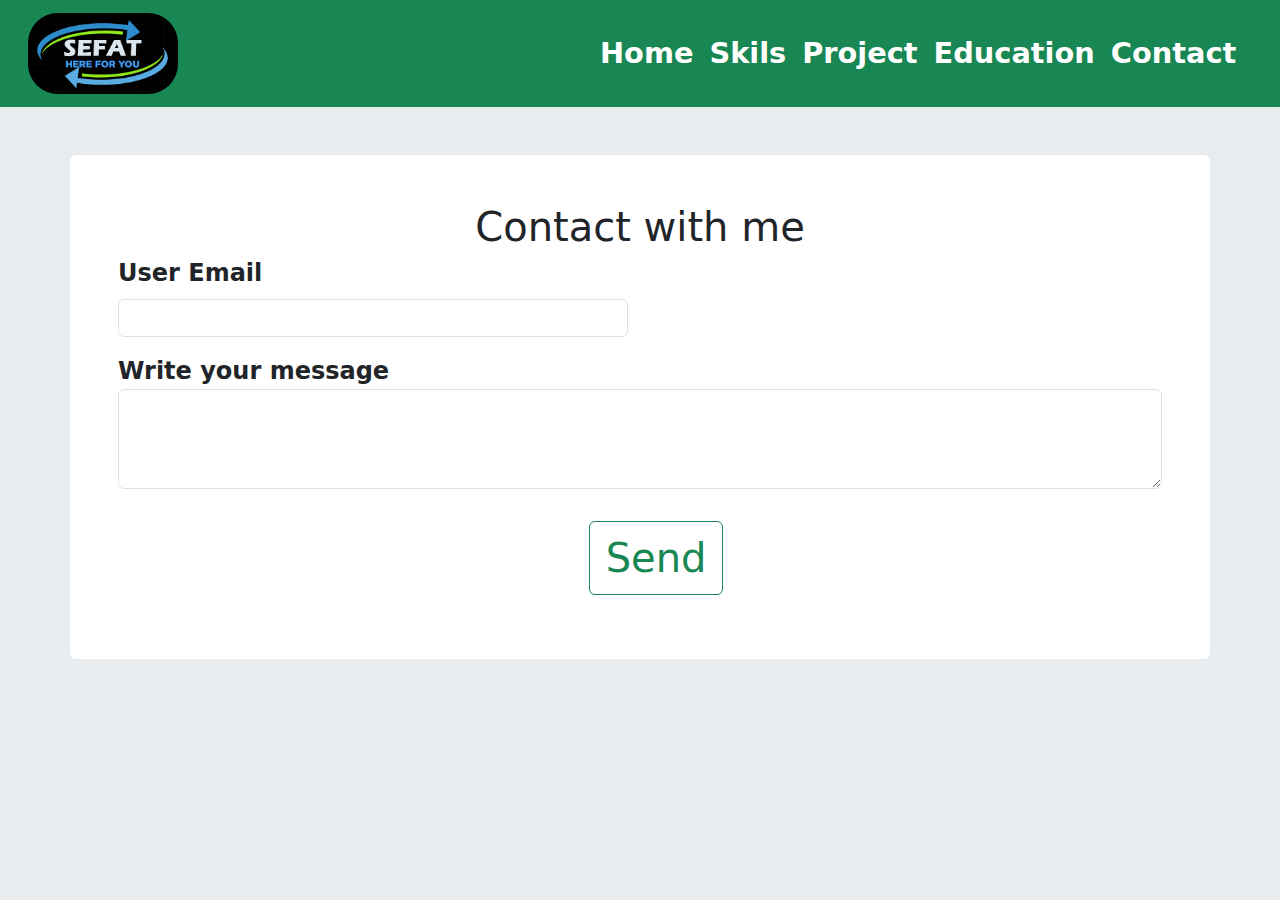
<file: contact.html>
<!DOCTYPE html>
<html lang="en">
<head>
    <meta charset="UTF-8">
    <meta name="viewport" content="width=device-width, initial-scale=1.0">
    <title>Conatct me</title>
    <link rel="stylesheet" href="contact.css">
    <link href="https://cdn.jsdelivr.net/npm/bootstrap@5.3.3/dist/css/bootstrap.min.css" rel="stylesheet" integrity="sha384-QWTKZyjpPEjISv5WaRU9OFeRpok6YctnYmDr5pNlyT2bRjXh0JMhjY6hW+ALEwIH" crossorigin="anonymous">
  <script src="https://cdn.jsdelivr.net/npm/bootstrap@5.3.3/dist/js/bootstrap.bundle.min.js" integrity="sha384-YvpcrYf0tY3lHB60NNkmXc5s9fDVZLESaAA55NDzOxhy9GkcIdslK1eN7N6jIeHz" crossorigin="anonymous"></script>
    
</head>
<body class="bg-body-secondary">
  <header>
    <nav class="navbar navbar-expand-lg text-bg-success">
      <div class="container-fluid mx-3">
        <a class="navbar-brand" href="index.html"><img src="logo1.PNG" class="logoimage" alt=""></a>
        <button class="navbar-toggler" type="button" data-bs-toggle="collapse" data-bs-target="#navbarNavDropdown" aria-controls="navbarNavDropdown" aria-expanded="false" aria-label="Toggle navigation">
          <span class="navbar-toggler-icon"></span>
        </button>
      
      </div>
      <div class="collapse navbar-collapse mx-5 w-50 fs-4 text-center fw-semibold " id="navbarNavDropdown">
        <ul class="navbar-nav">
          <li class="nav-item">
            <a class="nav-link "  href="index.html" target="_self">Home</a>
          </li>
          <li class="nav-item">
            <a class="nav-link" href="skills.html" target="_self">Skils</a>
          </li>
          <li class="nav-item">
            <a class="nav-link" href="project.html" target="_self">Project</a>
          </li>
          <li class="nav-item">
            <a class="nav-link" href="education.html" target="_self">Education</a>
          </li>
          <li class="nav-item">
            <a class="nav-link" href="contact.html" target="_self">Contact</a>
          </li>
        </ul>
      </div>
    </nav>
  </header>



  <div class="container bg-white text-dark rounded fs-4 p-5 mb-5 mt-5 fw-bold">
    <div>
      <h1 class="text-center mb-1">Contact with me</h1>
    </div>
    <form class="row g-6">
       
        
        <div class="col-md-6">
          <label for="validationDefaultUsername" class="form-label">User Email</label>
           
            <input type="email" class="form-control" id="validationDefaultUsername" aria-describedby="inputGroupPrepend2" required>
            
          </div>
      
       
       
    
      <div class="col-12 my-3">
        <label for="floatingTextarea2">Write your message</label>
        <textarea class="form-control"  id="floatingTextarea2" style="height: 100px"></textarea>
      </div>  

    
        <div class="col-12">
            
          </div>
        <div class="col-12 m-3 text-center m-1 px-5">
          <button class="btn btn-outline-success fs-1 px-3 " type="submit">Send</button>
        </div>
      </form>
     
  </div>
</body>
</html>
</file>
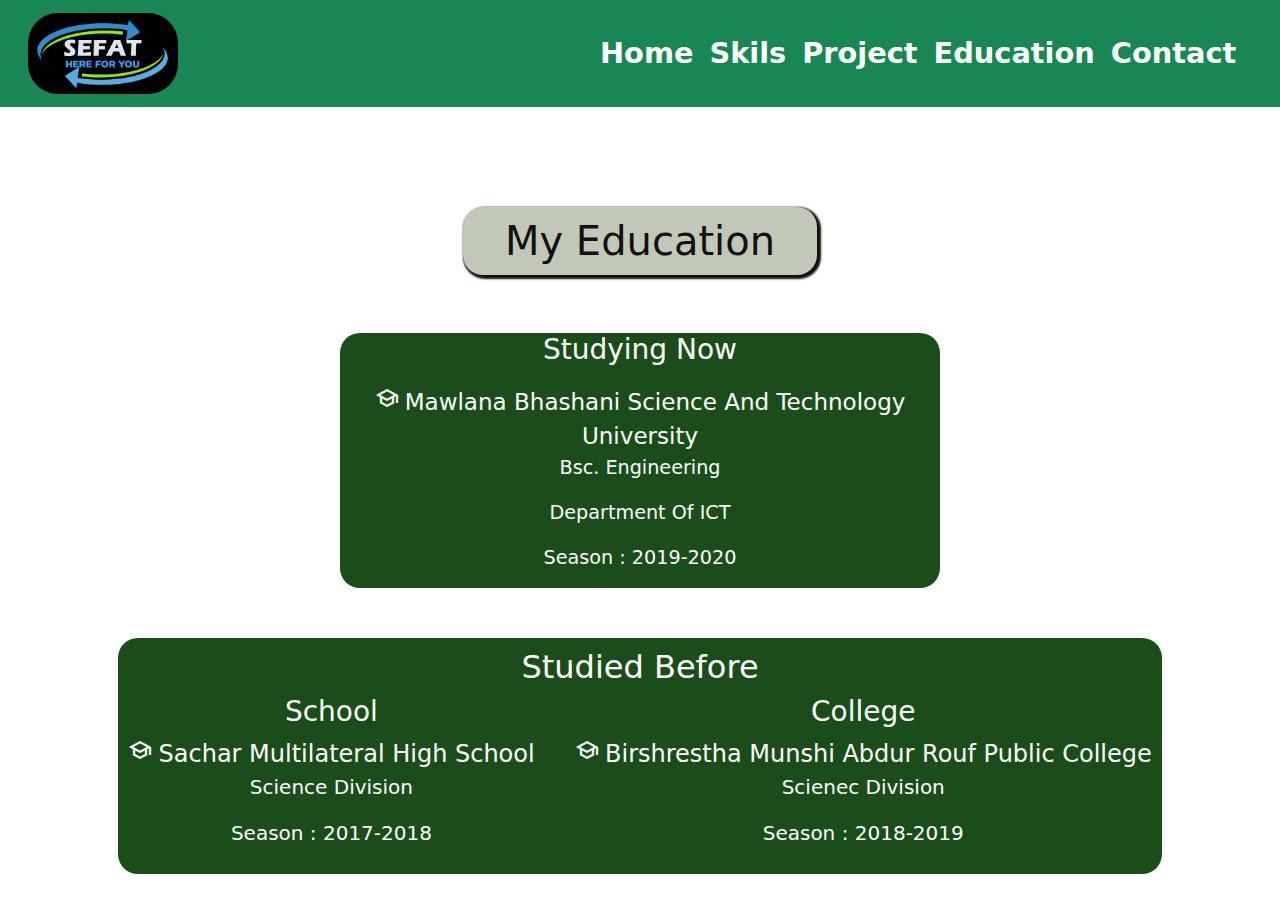
<file: education.html>
<!-- @format -->

<!DOCTYPE html>
<html lang="en">
  <head>
    <meta charset="UTF-8" />
    <meta name="viewport" content="width=device-width, initial-scale=1.0" />
    <title>education</title>
    <link rel="stylesheet" href="education.css" />
    <link rel="preconnect" href="https://fonts.googleapis.com" />

    <link rel="preconnect" href="https://fonts.gstatic.com" crossorigin />
    <link
      href="https://fonts.googleapis.com/css2?family=Roboto:ital,wght@0,100;0,300;0,400;0,500;0,700;0,900;1,100;1,300;1,400;1,500;1,700;1,900&display=swap"
      rel="stylesheet"
    />
    <link
      rel="stylesheet"
      href="https://fonts.googleapis.com/css2?family=Material+Symbols+Outlined:opsz,wght,FILL,GRAD@24,400,0,0"
    />
    <link href="https://cdn.jsdelivr.net/npm/bootstrap@5.3.3/dist/css/bootstrap.min.css" rel="stylesheet" integrity="sha384-QWTKZyjpPEjISv5WaRU9OFeRpok6YctnYmDr5pNlyT2bRjXh0JMhjY6hW+ALEwIH" crossorigin="anonymous">
  <script src="https://cdn.jsdelivr.net/npm/bootstrap@5.3.3/dist/js/bootstrap.bundle.min.js" integrity="sha384-YvpcrYf0tY3lHB60NNkmXc5s9fDVZLESaAA55NDzOxhy9GkcIdslK1eN7N6jIeHz" crossorigin="anonymous"></script>
  </head>
  <body>

    <header>
      <nav class="navbar navbar-expand-lg text-bg-success">
        <div class="container-fluid mx-3">
          <a class="navbar-brand" href="index.html"><img src="logo1.PNG" class="logoimage" alt=""></a>
          <button class="navbar-toggler" type="button" data-bs-toggle="collapse" data-bs-target="#navbarNavDropdown" aria-controls="navbarNavDropdown" aria-expanded="false" aria-label="Toggle navigation">
            <span class="navbar-toggler-icon"></span>
          </button>
        
        </div>
        <div class="collapse navbar-collapse mx-5 w-50 fs-4 text-center fw-semibold " id="navbarNavDropdown">
          <ul class="navbar-nav">
            <li class="nav-item">
              <a class="nav-link "  href="index.html" target="_self">Home</a>
            </li>
            <li class="nav-item">
              <a class="nav-link" href="skills.html" target="_self">Skils</a>
            </li>
            <li class="nav-item">
              <a class="nav-link" href="project.html" target="_self">Project</a>
            </li>
            <li class="nav-item">
              <a class="nav-link" href="education.html" target="_self">Education</a>
            </li>
            <li class="nav-item">
              <a class="nav-link" href="contact.html" target="_self">Contact</a>
            </li>
          </ul>
        </div>
      </nav>
    </header>
    <main>
    
      <div class="heading">
        <h1> My Education</h1>
      </div>
      <div class="edurbap">
        <div class="edu">
          <div id="headedu">
            <h3>Studying Now</h3>
          </div>
          <div class="University">
            <span class="material-symbols-outlined"> school </span>
            <span id="MBSTU"
              > <big>Mawlana Bhashani science and technology University</big></span
            >
            <p>Bsc. Engineering</p>
            <p>Department of ICT</p>
            <p>season : 2019-2020</p>
          </div>
        </div>
      </div>

      <div class="mainerbap">
        <div class="mainbox">
          <div id="box1">
            <h2>Studied Before</h2>
          </div>
          <div id="box2">
            <div class="subbox">
              <h3>School</h3>
              <span class="material-symbols-outlined"> school </span>
              <span id="MBSTU"><big>Sachar Multilateral High School</big></span>
              <p>Science Division</p>
              <p>season : 2017-2018</p>
            </div>
            <div class="subbox">
              <h3>College</h3>
              <span class="material-symbols-outlined"> school </span>
              <span id="MBSTU"
                ><big>Birshrestha Munshi Abdur Rouf Public College</big></span
              >
              <p>Scienec Division</p>
              <p>season : 2018-2019</p>
            </div>
          </div>
        </div>
      </div>
    </main>
  </body>
</html>
</file>
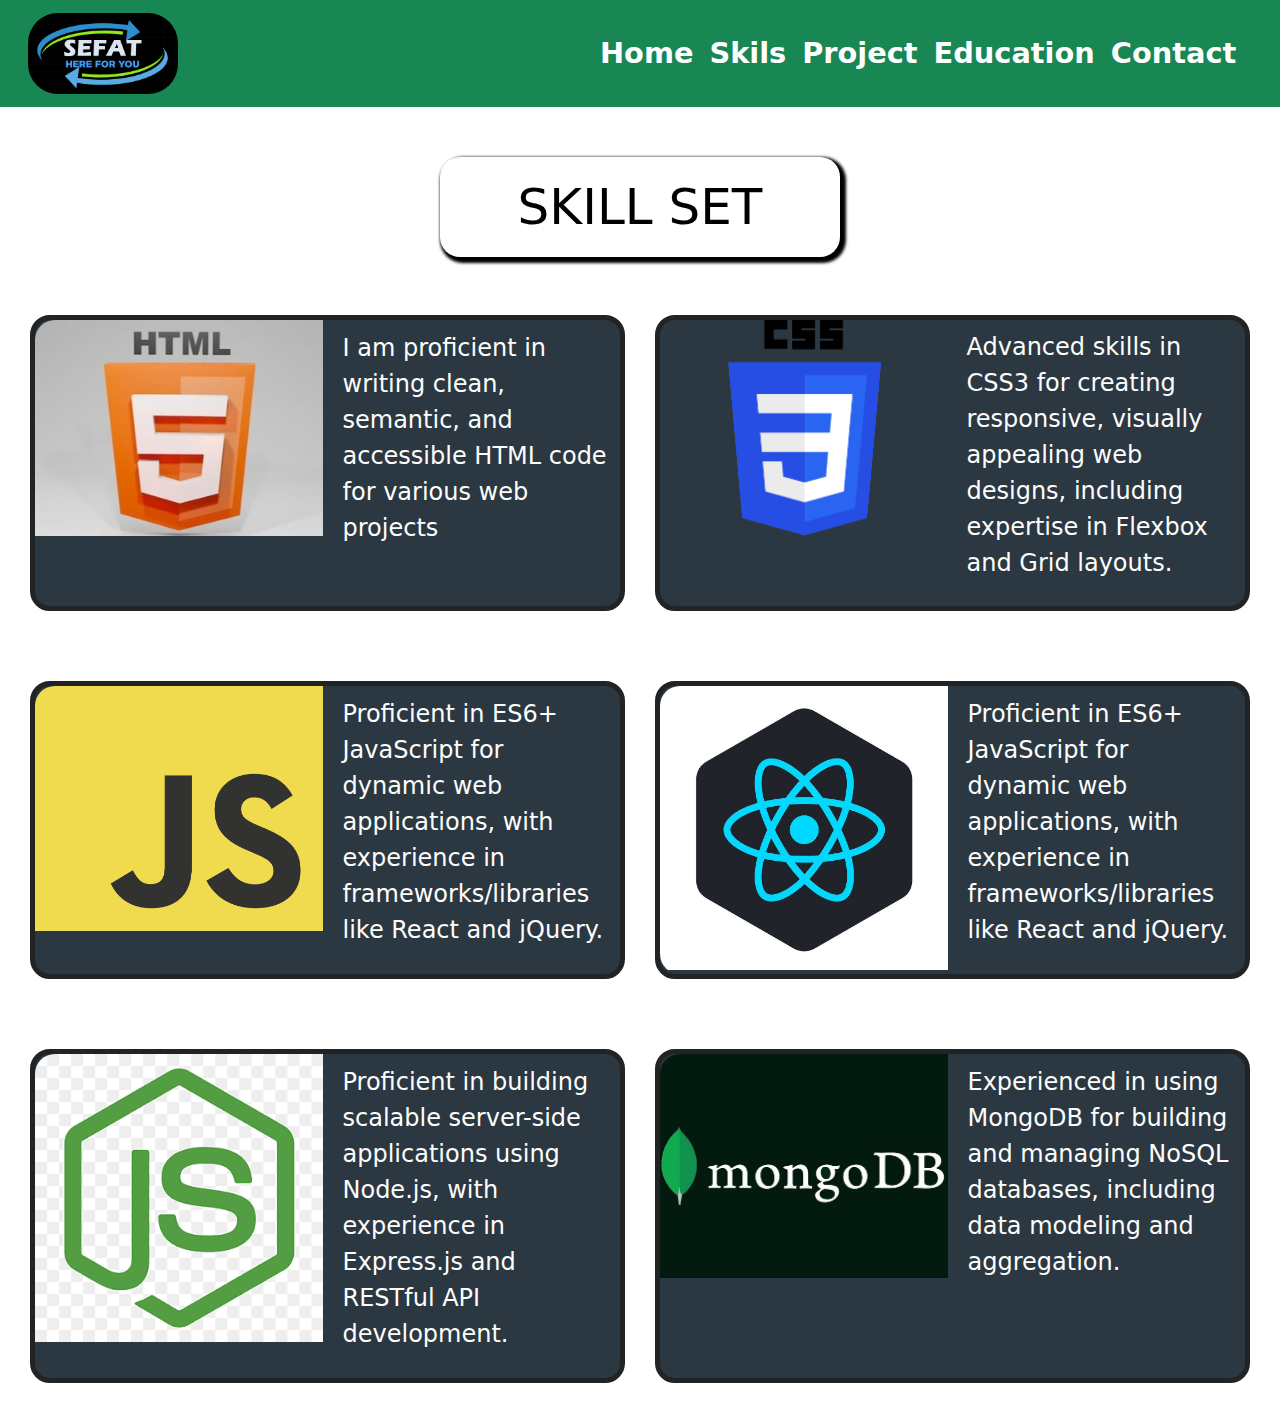
<file: skills.html>
<!DOCTYPE html>
<html lang="en">
<head>
    <meta charset="UTF-8">
    <meta name="viewport" content="width=device-width, initial-scale=1.0">
    <title>SKILLS</title>
    <link rel="stylesheet" href="skils.css">
       <link rel="preconnect" href="https://fonts.googleapis.com" />

    <link rel="preconnect" href="https://fonts.gstatic.com" crossorigin />
    <link
      href="https://fonts.googleapis.com/css2?family=Roboto:ital,wght@0,100;0,300;0,400;0,500;0,700;0,900;1,100;1,300;1,400;1,500;1,700;1,900&display=swap"
      rel="stylesheet"
    />
    <link href="https://cdn.jsdelivr.net/npm/bootstrap@5.3.3/dist/css/bootstrap.min.css" rel="stylesheet" integrity="sha384-QWTKZyjpPEjISv5WaRU9OFeRpok6YctnYmDr5pNlyT2bRjXh0JMhjY6hW+ALEwIH" crossorigin="anonymous">
  <script src="https://cdn.jsdelivr.net/npm/bootstrap@5.3.3/dist/js/bootstrap.bundle.min.js" integrity="sha384-YvpcrYf0tY3lHB60NNkmXc5s9fDVZLESaAA55NDzOxhy9GkcIdslK1eN7N6jIeHz" crossorigin="anonymous"></script>
</head>
<body>
  <header>
    <nav class="navbar navbar-expand-lg text-bg-success">
      <div class="container-fluid mx-3">
        <a class="navbar-brand" href="index.html"><img src="logo1.PNG" class="logoimage" alt=""></a>
        <button class="navbar-toggler" type="button" data-bs-toggle="collapse" data-bs-target="#navbarNavDropdown" aria-controls="navbarNavDropdown" aria-expanded="false" aria-label="Toggle navigation">
          <span class="navbar-toggler-icon"></span>
        </button>
      
      </div>
      <div class="collapse navbar-collapse mx-5 w-50 fs-4 text-center fw-semibold " id="navbarNavDropdown">
        <ul class="navbar-nav">
          <li class="nav-item">
            <a class="nav-link "  href="index.html" target="_self">Home</a>
          </li>
          <li class="nav-item">
            <a class="nav-link" href="skills.html" target="_self">Skils</a>
          </li>
          <li class="nav-item">
            <a class="nav-link" href="project.html" target="_self">Project</a>
          </li>
          <li class="nav-item">
            <a class="nav-link" href="education.html" target="_self">Education</a>
          </li>
          <li class="nav-item">
            <a class="nav-link" href="contact.html" target="_self">Contact</a>
          </li>
        </ul>
      </div>
    </nav>
  </header>

      <main>
        <div id="skill">
            <div class="heading1">
              <h2>SKILL SET</h2>
               </div>
            <div  class="skills">
              <div class="gridboxs" id="html_part">
                  <div id="logo1">    
                  </div>
                  <div id="pera1">
                    <p>I am proficient in writing clean, semantic, and accessible HTML code for various web projects</p>
                  </div>
              </div>
              <div class="gridboxs" id="css_part">
                <div id="logo2">
                    
                </div>
                <div id="pera2">
                  <p> Advanced skills in CSS3 for creating responsive, visually appealing web designs, including expertise in Flexbox and Grid layouts.</p>
                </div>
              </div>
              <div class="gridboxs" id="javascript_part">
      
                <div id="logo3"></div>
                <div id="pera3">
                  <p> Proficient in ES6+ JavaScript for dynamic web applications, with experience in frameworks/libraries like React and jQuery.</p>
                </div>
      
              </div>
              <div class="gridboxs" id="reactjs_part">
      
                <div id="logo4"></div>
                <div id="pera4">
                  <p> Proficient in ES6+ JavaScript for dynamic web applications, with experience in frameworks/libraries like React and jQuery.</p>
                </div>
      
              </div>
              <div class="gridboxs" id="notejs_part">
      
                <div id="logo5"></div>
                <div id="pera5">
                  <p> Proficient in building scalable server-side applications using Node.js, with experience in Express.js and RESTful API development.</p>
                </div>
                
              </div> 
              <div class="gridboxs" id="MongoDB_part">
      
                <div id="logo6"></div>
                <div id="pera6">
                  <p> Experienced in using MongoDB for building and managing NoSQL databases, including data modeling and aggregation.</p>
                </div>
      
              </div>
            </div>
           </div>
           
      </main>
</body>
</html>
</file>
<file: contact.css>
*{
  margin: 0;
  padding: 0;
  box-sizing: border-box;
}
.links{
  margin: 20px 0px;
}
.logoimage{
  width: 150px;
  height: auto;
  border-radius: 30px;
}

.nav-link:hover{
  color: green;
  

}
.nav-item a{
  color: white;
  font-size: larger;
}
.nav-item a:hover{
  color:rgb(231, 36, 94);
}

  
.container{
    height: auto;
}
main{
  background-color: white;
}
</file>
<file: education.css>
*{
  margin: 0;
  padding: 0;
  box-sizing: border-box;
}
.links{
  margin: 20px 0px;
}
.logoimage{
  width: 150px;
  height: auto;
  border-radius: 30px;
}

.nav-link:hover{
  color: green;
  

}
.nav-item a{
  color: white;
  font-size: larger;
}
.nav-item a:hover{
  color:rgb(231, 36, 94);
}


 main{
  background-color: #ffffff;
  padding: 50px;
 }
.box1{
    height: auto;
    width: auto;
    background-color: rgb(25, 118, 146)
}
.heading{
     display: flex;
     justify-content: center;
    height: auto;
    width: 100%;
}
.heading h1{
    height: 90%;
    width: 30%;
    background-color: rgb(193, 201, 182);
    text-align: center;
    display: flex;
    align-items: center;
    justify-content: center;
    border-radius: 20px;
    font-size: 40px;
    color: rgb(19, 16, 18);
    box-shadow:2px 2px 2px 2px;
    margin-top: 50px;
    padding: 10px;
}
.edurbap{
    display: flex;
    justify-content: center;
    align-items: center;
 margin: 20px;
}
.edu{
    text-align: center;
    height:auto;
    width: 600px;
    background-color: rgb(26, 77, 26);
    font-size: larger;
    border-radius: 20px;
    box-shadow: 5px;
    flex-direction: column;
    display: flex;
    align-items: center;   
    justify-content: center;
    gap: 10px;
    margin: 30px;
    text-transform: capitalize;
    color: white;
}
 .mainerbap{
    display: flex;
    justify-content: center;
    padding: auto;
 }
.mainbox{
    height: auto;
    color: white;
    width: auto;
    background-color: rgb(26, 77, 26);
    border-radius: 20px;
    box-shadow: 5px;
    display: grid;
    grid-template-columns: 1fr;
    grid-template-rows: .5fr 2fr;
    font-size: 20px;
    padding: 10px;
    text-transform: capitalize;
}
#box1{
    display: flex;
    justify-content: center;
    align-items: center;
    width: auto;
}
#box2{
    display: flex;
    justify-content: center;
    align-items: center;
    gap: 40px;
    
}
.subbox{
    text-align: center;
}

@media screen and (max-width: 700px)
{
    .heading h1{
        width: auto;
        padding: 20px;
        margin-top: 50px;
    }
    .mainbox{
      border-radius: 20px 20px 0px 0px;
    }
}
</file>
<file: skils.css>
*{
  margin: 0;
  padding: 0;
  box-sizing: border-box;
}
.links{
  margin: 20px 0px;
}
.logoimage{
  width: 150px;
  height: auto;
  border-radius: 30px;
}

.nav-link:hover{
  color: green;
  

}
.nav-item a{
  color: white;
  font-size: larger;
}
.nav-item a:hover{
  color:rgb(231, 36, 94);
}

  
.heading1{
    display: flex;
    justify-content: center;
    align-items: center;
    
}
.heading1 h2{
    width: 400px;
    height: 100px;
    font-size:50px;
    background-color: rgb(255, 255, 255);
    margin-top:50px;
    color:rgb(0, 0, 0);
    border-radius: 20px;
    display: flex;  
    justify-content: center;
    align-items: center;
    box-shadow: 3px 3px 3px 3px;
}
#skill{
    background-color: #ffffff;
}
.skills{
    margin: 0px 30px;
    display: grid;
    grid-template-columns: 1fr 1fr ;
    grid-gap:30px;
    margin-top: 30px;
   
    
}
.gridboxs{
    width: auto;
    height: auto;
    background-color:rgb(43, 56, 65);
    border: 5px solid rgb(34, 35, 36);
    border-radius: 20px;
    box-shadow: 2px rgb(94, 91, 91);
    margin: 20px 0px;
    color: rgb(253, 253, 253);
    font-size: x-large;
}
#html_part{
  display:grid;
  grid-template-columns: 1fr 1fr;
  gap: 10px;  
}

#logo1{
    background-image: url(/images/html_logo.jpg);
    background-size:contain;
    object-fit: contain;
    border-radius: 20px 0px 0px 20px;
    background-repeat: no-repeat;
}
#pera1{
    padding: 10px;
    
}
#css_part{
    display:grid;
    grid-template-columns: 1fr 1fr;
    gap: 10px;  
  }

#logo2{
    background-image: url(/images/css_logo.png);
    background-size:contain;
    
    border-radius: 20px 0px 0px 20px;
    background-repeat: no-repeat;
}
#pera2{
    padding: 9px; 
}
#javascript_part{
    display:grid;
    grid-template-columns: 1fr 1fr;
    gap: 10px;  
  }

#logo3{
    background-image: url(/images/JavaScript-logo3.png);
    background-size:contain;
    border-radius: 20px 0px 0px 20px;
    background-repeat: no-repeat;
    
}
#pera3{
    padding: 10px; 
}
#reactjs_part{
    display:grid;
    grid-template-columns: 1fr 1fr;
    gap: 10px;  
  }

#logo4{
    background-image: url(/images/react.jpg);
    background-size:contain;
    border-radius: 20px 0px 0px 20px;
    background-repeat: no-repeat;
}
#pera4{
    padding: 10px; 
}
#notejs_part{
    display:grid;
    grid-template-columns: 1fr 1fr;
    gap: 10px;  
  }

#logo5{
    background-image: url(/images/notejslogo.jpg);
    background-size:contain;
    border-radius: 20px 0px 0px 20px;
    background-repeat: no-repeat;
}
#pera5{
    padding: 10px; 
}
#MongoDB_part{
    display:grid;
    grid-template-columns: 1fr 1fr;
    gap: 10px;  
    
  }

#logo6{
    background-image: url(/images/mongobd.jpg);
    background-size:contain;
    border-radius: 20px 0px 0px 20px;
    background-repeat: no-repeat;
}
#pera6{
    padding: 10px; 
}


@media screen and (max-width: 700px) {
 
.skills{
  display: flex;
  flex-direction: column;
  font-size: medium;
  height: auto;
}
#logo1{
background-size: cover;
}
#logo2{
  background-size: cover;
}
#logo3{
  background-size: cover;
}
#logo4{
  background-size: cover;
}
#logo5{
  background-size: cover;
}
#logo6{
  background-size: cover;

}
}
</file>
